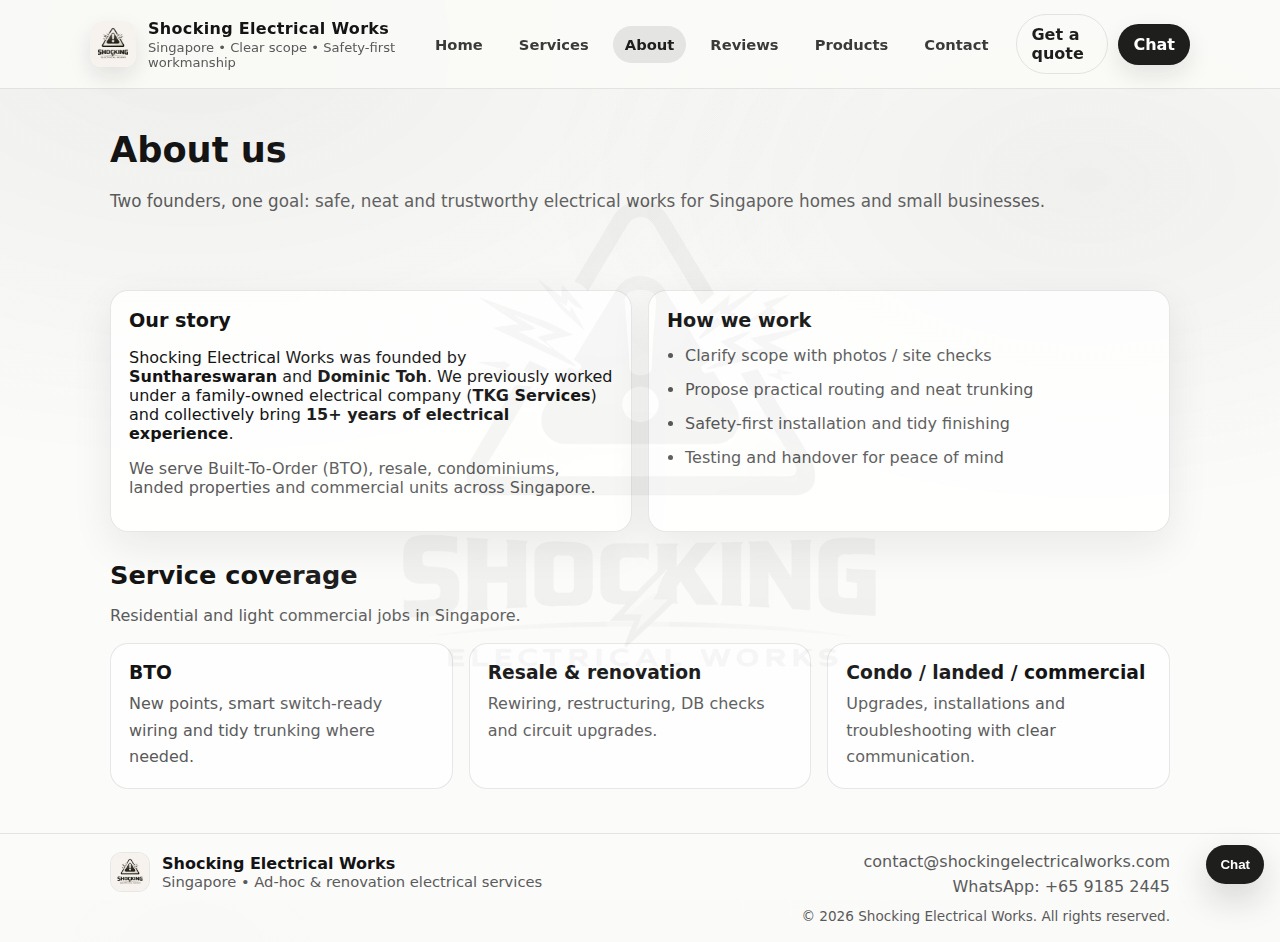
<file: about.html>
<!doctype html>
<html lang="en-SG">
<head>
  <meta charset="utf-8" />
  <meta name="viewport" content="width=device-width, initial-scale=1" />
  <!-- SEO Meta Tags -->
  <title>About | Shocking Electrical Works</title>
  <meta name="description" content="Affordable renovation electrician in Singapore. HDB rewiring, lighting installation, power socket relocation, DB upgrades and smart home wiring for BTO, resale, condos and landed properties.">
  <meta name="keywords" content="renovation electrician Singapore, HDB rewiring Singapore, affordable electrician Singapore, BTO electrician, lighting installation Singapore, DB box upgrade Singapore">
  <meta name="robots" content="index, follow">
  <meta name="geo.region" content="SG">
  <meta name="geo.placename" content="Singapore">
  <link rel="canonical" href="https://shockingelectricalworks.com">

  <!-- Open Graph -->
  <meta property="og:title" content="Shocking Electrical Works | Renovation Electrician Singapore">
  <meta property="og:description" content="Ad-hoc and general electrical services for HDB, condo and landed properties in Singapore.">
  <meta property="og:type" content="website">
  <meta property="og:url" content="https://shockingelectricalworks.com">

  <!-- Google Analytics 4 -->
  <script async src="https://www.googletagmanager.com/gtag/js?id=G-XTN909ESSM"></script>
  <script>
  window.dataLayer = window.dataLayer || [];
  function gtag(){dataLayer.push(arguments);}
  gtag('js', new Date());
  gtag('config', 'G-XTN909ESSM');
  </script>

  <!-- Local Business Schema -->
  <script type="application/ld+json">
  {
    "@context": "https://schema.org",
    "@type": "Electrician",
    "name": "Shocking Electrical Works",
    "url": "https://shockingelectricalworks.com",
    "telephone": "+65 9185 2445",
    "email": "contact@shockingelectricalworks.com",
    "areaServed": "Singapore",
    "serviceType": [
      "Electrical Rewiring",
      "Lighting Installation",
      "Power Socket Installation",
      "Distribution Board Upgrade",
      "Smart Home Wiring",
      "Trunking and Cable Management",
      "Data and Speaker Wiring"
    ]
  }
  </script>

  <link rel="stylesheet" href="styles.css">
  <script defer src="script.js"></script>

</head>
<body>
  <div class="bg-watermark" aria-hidden="true"></div>

  <header class="header">
    <div class="container header__inner">
      <a class="brand" href="index.html" aria-label="Shocking Electrical Works home">
        <img class="brand__logo" src="assets/logo.png" alt="Shocking Electrical Works logo">
        <div class="brand__text">
          <div class="brand__name">Shocking Electrical Works</div>
          <div class="brand__tag">Singapore • Clear scope • Safety-first workmanship</div>
        </div>
      </a>

      <nav class="nav" aria-label="Primary">
          <a class="nav__link" href="index.html">Home</a>
          <a class="nav__link" href="services.html">Services</a>
          <a class="nav__link is-active" href="about.html">About</a>
          <a class="nav__link" href="reviews.html">Reviews</a>
          <a class="nav__link" href="products.html">Products</a>
          <a class="nav__link" href="contact.html">Contact</a>
      </nav>

      <div class="header__cta">
        <a class="btn btn--ghost" href="contact.html#enquiry">Get a quote</a>
        <a class="btn" href="contact.html#chat">Chat</a>
      </div>

      <button class="menuBtn" id="menuBtn" aria-label="Open menu" aria-expanded="false">
        <span></span><span></span><span></span>
      </button>
    </div>

    <div class="mobileNav" id="mobileNav" aria-hidden="true">
      <div class="container mobileNav__inner">
          <a class="nav__link" href="index.html">Home</a>
          <a class="nav__link" href="services.html">Services</a>
          <a class="nav__link is-active" href="about.html">About</a>
          <a class="nav__link" href="reviews.html">Reviews</a>
          <a class="nav__link" href="products.html">Products</a>
          <a class="nav__link" href="contact.html">Contact</a>
        <div class="mobileNav__cta">
          <a class="btn btn--ghost" href="contact.html#enquiry">Get a quote</a>
          <a class="btn" href="contact.html#chat">Chat</a>
        </div>
      </div>
    </div>
  </header>

  <main>
  <section class="pageHead">
    <div class="container">
      <h1>About us</h1>
      <p class="lead">Two founders, one goal: safe, neat and trustworthy electrical works for Singapore homes and small businesses.</p>
    </div>
  </section>

  <section class="section">
    <div class="container">
      <div class="grid grid--2">
        <div class="card">
          <h2 class="card__title">Our story</h2>
          <p>
            Shocking Electrical Works was founded by <strong>Sunthareswaran</strong> and <strong>Dominic Toh</strong>.
            We previously worked under a family-owned electrical company (<strong>TKG Services</strong>) and collectively bring
            <strong>15+ years of electrical experience</strong>.
          </p>
          <p class="muted">
            We serve Built-To-Order (BTO), resale, condominiums, landed properties and commercial units across Singapore.
          </p>
        </div>

        <div class="card">
          <h2 class="card__title">How we work</h2>
          <ul class="checklist">
            <li>Clarify scope with photos / site checks</li>
            <li>Propose practical routing and neat trunking</li>
            <li>Safety-first installation and tidy finishing</li>
            <li>Testing and handover for peace of mind</li>
          </ul>
        </div>
      </div>

      <div class="section__head" style="margin-top: 28px;">
        <h2>Service coverage</h2>
        <p class="muted">Residential and light commercial jobs in Singapore.</p>
      </div>

      <div class="grid grid--3">
        <div class="tile">
          <h3>BTO</h3>
          <p>New points, smart switch-ready wiring and tidy trunking where needed.</p>
        </div>
        <div class="tile">
          <h3>Resale & renovation</h3>
          <p>Rewiring, restructuring, DB checks and circuit upgrades.</p>
        </div>
        <div class="tile">
          <h3>Condo / landed / commercial</h3>
          <p>Upgrades, installations and troubleshooting with clear communication.</p>
        </div>
      </div>
    </div>
  </section>

  </main>

  <footer class="footer">
    <div class="container footer__inner">
      <div class="footer__left">
        <img class="footer__logo" src="assets/logo.png" alt="" aria-hidden="true">
        <div>
          <div class="footer__name">Shocking Electrical Works</div>
          <div class="footer__meta">Singapore • Ad-hoc & renovation electrical services</div>
        </div>
      </div>

      <div class="footer__right">
        <a class="footer__link" href="mailto:contact@shockingelectricalworks.com">contact@shockingelectricalworks.com</a>
        <a class="footer__link" href="https://wa.me/6591852445" target="_blank" rel="noopener">WhatsApp: +65 9185 2445</a>
        <div class="footer__small">© <span id="year"></span> Shocking Electrical Works. All rights reserved.</div>
      </div>
    </div>
  </footer>

  <!-- Floating Chat Widget -->
  <div class="chatWidget" id="chatWidget" aria-label="Chat options">
    <button class="chatWidget__fab" id="chatFab" aria-label="Open chat options" aria-expanded="false">
      Chat
    </button>
    <div class="chatWidget__panel" id="chatPanel" role="dialog" aria-label="Chat panel">
      <div class="chatWidget__header">
        <div>
          <div class="chatWidget__title">Contact us</div>
          <div class="chatWidget__subtitle">We typically reply quickly</div>
        </div>
        <button class="chatWidget__close" id="chatClose" aria-label="Close chat">✕</button>
      </div>
      <div class="chatWidget__body">
        <a class="chatWidget__item" href="mailto:contact@shockingelectricalworks.com?subject=Enquiry%20-%20Shocking%20Electrical%20Works">
          <span class="chatWidget__icon" aria-hidden="true">✉️</span>
          <span>
            <span class="chatWidget__label">Email</span>
            <span class="chatWidget__value">contact@shockingelectricalworks.com</span>
          </span>
        </a>

        <a class="chatWidget__item" href="https://wa.me/6591852445" target="_blank" rel="noopener">
          <span class="chatWidget__icon" aria-hidden="true">💬</span>
          <span>
            <span class="chatWidget__label">WhatsApp</span>
            <span class="chatWidget__value">+65 9185 2445</span>
          </span>
        </a>

        <a class="chatWidget__item" href="contact.html#enquiry">
          <span class="chatWidget__icon" aria-hidden="true">📝</span>
          <span>
            <span class="chatWidget__label">Enquiry form</span>
            <span class="chatWidget__value">Tell us what you need</span>
          </span>
        </a>
      </div>
    </div>
  </div>
</body>
</html>
</file>
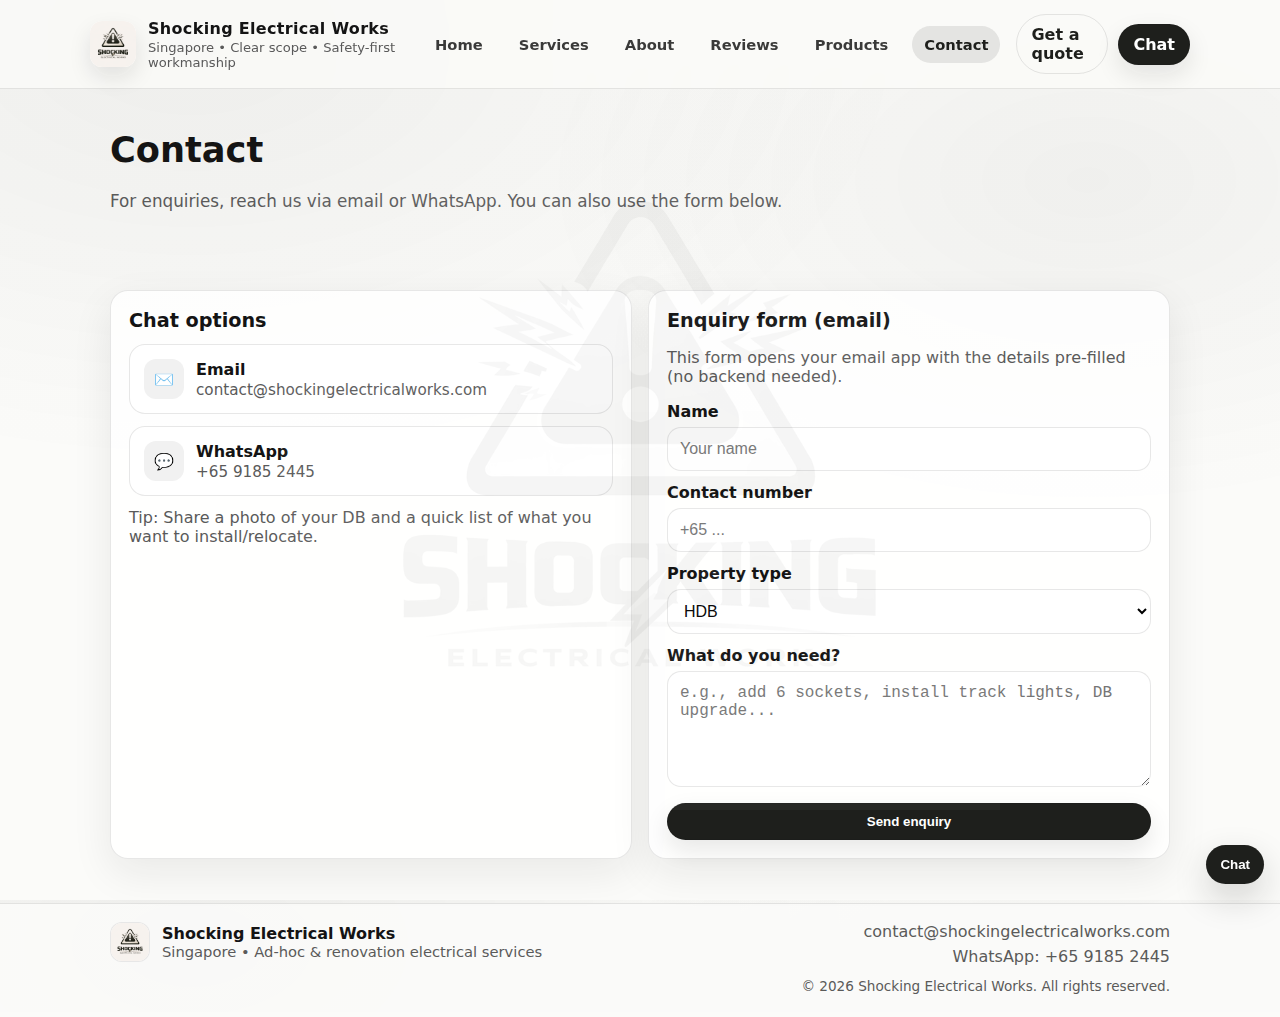
<file: contact.html>
<!doctype html>
<html lang="en-SG">
<head>
  <meta charset="utf-8" />
  <meta name="viewport" content="width=device-width, initial-scale=1" />
  <!-- SEO Meta Tags -->
  <title>Contact | Shocking Electrical Works</title>
  <meta name="description" content="Affordable renovation electrician in Singapore. HDB rewiring, lighting installation, power socket relocation, DB upgrades and smart home wiring for BTO, resale, condos and landed properties.">
  <meta name="keywords" content="renovation electrician Singapore, HDB rewiring Singapore, affordable electrician Singapore, BTO electrician, lighting installation Singapore, DB box upgrade Singapore">
  <meta name="robots" content="index, follow">
  <meta name="geo.region" content="SG">
  <meta name="geo.placename" content="Singapore">
  <link rel="canonical" href="https://shockingelectricalworks.com">

  <!-- Open Graph -->
  <meta property="og:title" content="Shocking Electrical Works | Renovation Electrician Singapore">
  <meta property="og:description" content="Ad-hoc and general electrical services for HDB, condo and landed properties in Singapore.">
  <meta property="og:type" content="website">
  <meta property="og:url" content="https://shockingelectricalworks.com">

  <!-- Google Analytics 4 -->
  <script async src="https://www.googletagmanager.com/gtag/js?id=G-XTN909ESSM"></script>
  <script>
  window.dataLayer = window.dataLayer || [];
  function gtag(){dataLayer.push(arguments);}
  gtag('js', new Date());
  gtag('config', 'G-XTN909ESSM');
  </script>

  <!-- Local Business Schema -->
  <script type="application/ld+json">
  {
    "@context": "https://schema.org",
    "@type": "Electrician",
    "name": "Shocking Electrical Works",
    "url": "https://shockingelectricalworks.com",
    "telephone": "+65 9185 2445",
    "email": "contact@shockingelectricalworks.com",
    "areaServed": "Singapore",
    "serviceType": [
      "Electrical Rewiring",
      "Lighting Installation",
      "Power Socket Installation",
      "Distribution Board Upgrade",
      "Smart Home Wiring",
      "Trunking and Cable Management",
      "Data and Speaker Wiring"
    ]
  }
  </script>

  <link rel="stylesheet" href="styles.css">
  <script defer src="script.js"></script>

</head>
<body>
  <div class="bg-watermark" aria-hidden="true"></div>

  <header class="header">
    <div class="container header__inner">
      <a class="brand" href="index.html" aria-label="Shocking Electrical Works home">
        <img class="brand__logo" src="assets/logo.png" alt="Shocking Electrical Works logo">
        <div class="brand__text">
          <div class="brand__name">Shocking Electrical Works</div>
          <div class="brand__tag">Singapore • Clear scope • Safety-first workmanship</div>
        </div>
      </a>

      <nav class="nav" aria-label="Primary">
          <a class="nav__link" href="index.html">Home</a>
          <a class="nav__link" href="services.html">Services</a>
          <a class="nav__link" href="about.html">About</a>
          <a class="nav__link" href="reviews.html">Reviews</a>
          <a class="nav__link" href="products.html">Products</a>
          <a class="nav__link is-active" href="contact.html">Contact</a>
      </nav>

      <div class="header__cta">
        <a class="btn btn--ghost" href="contact.html#enquiry">Get a quote</a>
        <a class="btn" href="contact.html#chat">Chat</a>
      </div>

      <button class="menuBtn" id="menuBtn" aria-label="Open menu" aria-expanded="false">
        <span></span><span></span><span></span>
      </button>
    </div>

    <div class="mobileNav" id="mobileNav" aria-hidden="true">
      <div class="container mobileNav__inner">
          <a class="nav__link" href="index.html">Home</a>
          <a class="nav__link" href="services.html">Services</a>
          <a class="nav__link" href="about.html">About</a>
          <a class="nav__link" href="reviews.html">Reviews</a>
          <a class="nav__link" href="products.html">Products</a>
          <a class="nav__link is-active" href="contact.html">Contact</a>
        <div class="mobileNav__cta">
          <a class="btn btn--ghost" href="contact.html#enquiry">Get a quote</a>
          <a class="btn" href="contact.html#chat">Chat</a>
        </div>
      </div>
    </div>
  </header>

  <main>
  <section class="pageHead">
    <div class="container">
      <h1>Contact</h1>
      <p class="lead">For enquiries, reach us via email or WhatsApp. You can also use the form below.</p>
    </div>
  </section>

  <section class="section" id="chat">
    <div class="container">
      <div class="grid grid--2">
        <div class="card">
          <h2 class="card__title">Chat options</h2>
          <div class="contactCards">
            <a class="contactCard" href="mailto:contact@shockingelectricalworks.com?subject=Enquiry%20-%20Shocking%20Electrical%20Works">
              <div class="contactCard__icon" aria-hidden="true">✉️</div>
              <div>
                <div class="contactCard__label">Email</div>
                <div class="contactCard__value">contact@shockingelectricalworks.com</div>
              </div>
            </a>

            <a class="contactCard" href="https://wa.me/6591852445" target="_blank" rel="noopener">
              <div class="contactCard__icon" aria-hidden="true">💬</div>
              <div>
                <div class="contactCard__label">WhatsApp</div>
                <div class="contactCard__value">+65 9185 2445</div>
              </div>
            </a>
          </div>
          <p class="muted" style="margin-top: 12px;">Tip: Share a photo of your DB and a quick list of what you want to install/relocate.</p>
        </div>

        <div class="card" id="enquiry">
          <h2 class="card__title">Enquiry form (email)</h2>
          <p class="muted">This form opens your email app with the details pre-filled (no backend needed).</p>

          <form class="form" id="enquiryForm">
            <div class="form__row">
              <label class="label" for="name">Name</label>
              <input class="input" id="name" name="name" placeholder="Your name" required>
            </div>

            <div class="form__row">
              <label class="label" for="phone">Contact number</label>
              <input class="input" id="phone" name="phone" placeholder="+65 ..." required>
            </div>

            <div class="form__row">
              <label class="label" for="property">Property type</label>
              <select class="input" id="property" name="property">
                <option>HDB</option>
                <option>BTO</option>
                <option>Condominium</option>
                <option>Landed</option>
                <option>Commercial</option>
              </select>
            </div>

            <div class="form__row">
              <label class="label" for="message">What do you need?</label>
              <textarea class="input" id="message" name="message" rows="5" placeholder="e.g., add 6 sockets, install track lights, DB upgrade..."></textarea>
            </div>

            <button class="btn" type="submit">Send enquiry</button>
          </form>
        </div>
      </div>
    </div>
  </section>

  </main>

  <footer class="footer">
    <div class="container footer__inner">
      <div class="footer__left">
        <img class="footer__logo" src="assets/logo.png" alt="" aria-hidden="true">
        <div>
          <div class="footer__name">Shocking Electrical Works</div>
          <div class="footer__meta">Singapore • Ad-hoc & renovation electrical services</div>
        </div>
      </div>

      <div class="footer__right">
        <a class="footer__link" href="mailto:contact@shockingelectricalworks.com">contact@shockingelectricalworks.com</a>
        <a class="footer__link" href="https://wa.me/6591852445" target="_blank" rel="noopener">WhatsApp: +65 9185 2445</a>
        <div class="footer__small">© <span id="year"></span> Shocking Electrical Works. All rights reserved.</div>
      </div>
    </div>
  </footer>

  <!-- Floating Chat Widget -->
  <div class="chatWidget" id="chatWidget" aria-label="Chat options">
    <button class="chatWidget__fab" id="chatFab" aria-label="Open chat options" aria-expanded="false">
      Chat
    </button>
    <div class="chatWidget__panel" id="chatPanel" role="dialog" aria-label="Chat panel">
      <div class="chatWidget__header">
        <div>
          <div class="chatWidget__title">Contact us</div>
          <div class="chatWidget__subtitle">We typically reply quickly</div>
        </div>
        <button class="chatWidget__close" id="chatClose" aria-label="Close chat">✕</button>
      </div>
      <div class="chatWidget__body">
        <a class="chatWidget__item" href="mailto:contact@shockingelectricalworks.com?subject=Enquiry%20-%20Shocking%20Electrical%20Works">
          <span class="chatWidget__icon" aria-hidden="true">✉️</span>
          <span>
            <span class="chatWidget__label">Email</span>
            <span class="chatWidget__value">contact@shockingelectricalworks.com</span>
          </span>
        </a>

        <a class="chatWidget__item" href="https://wa.me/6591852445" target="_blank" rel="noopener">
          <span class="chatWidget__icon" aria-hidden="true">💬</span>
          <span>
            <span class="chatWidget__label">WhatsApp</span>
            <span class="chatWidget__value">+65 9185 2445</span>
          </span>
        </a>

        <a class="chatWidget__item" href="contact.html#enquiry">
          <span class="chatWidget__icon" aria-hidden="true">📝</span>
          <span>
            <span class="chatWidget__label">Enquiry form</span>
            <span class="chatWidget__value">Tell us what you need</span>
          </span>
        </a>
      </div>
    </div>
  </div>
</body>
</html>
</file>
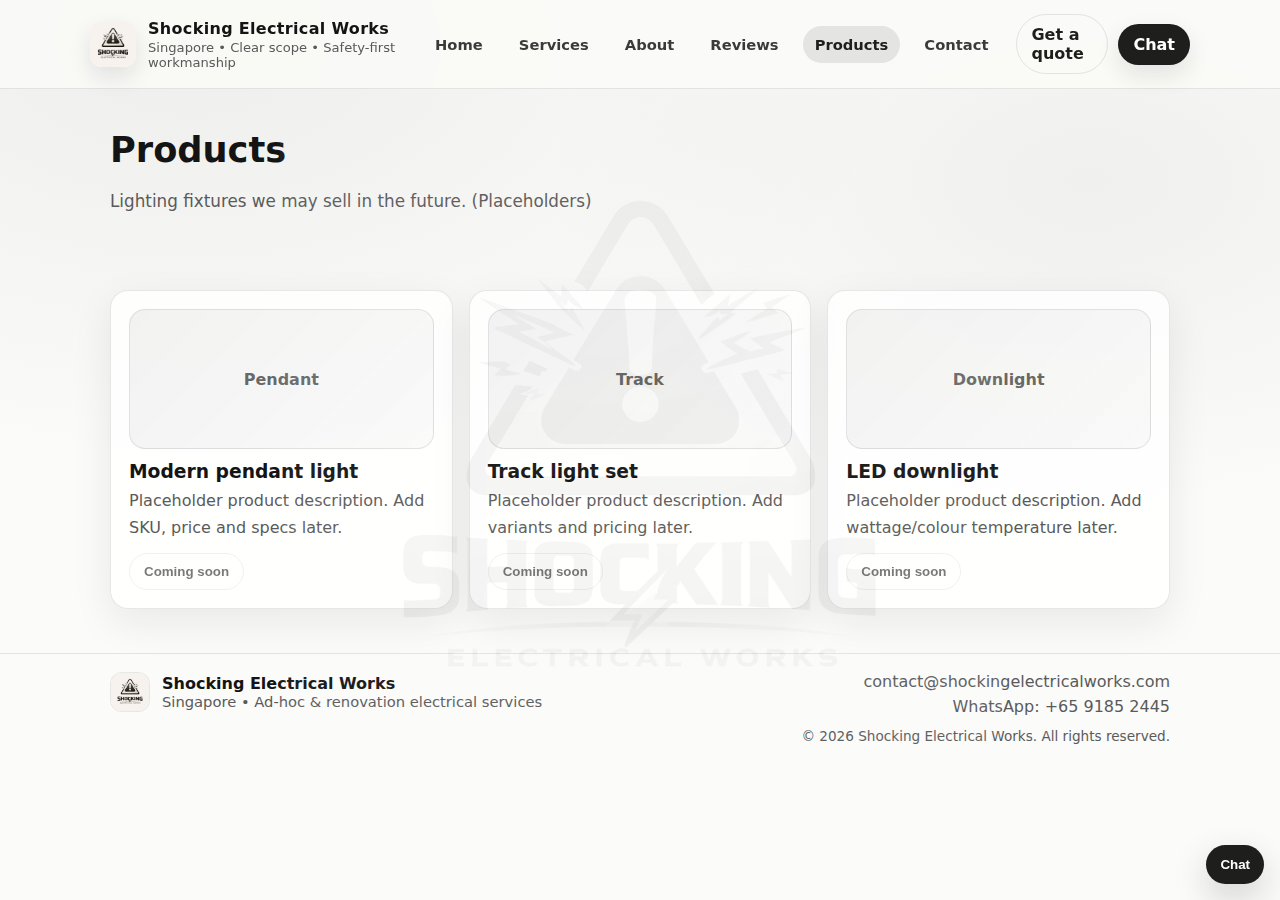
<file: products.html>
<!doctype html>
<html lang="en-SG">
<head>
  <meta charset="utf-8" />
  <meta name="viewport" content="width=device-width, initial-scale=1" />
  <!-- SEO Meta Tags -->
  <title>Products | Shocking Electrical Works</title>
  <meta name="description" content="Affordable renovation electrician in Singapore. HDB rewiring, lighting installation, power socket relocation, DB upgrades and smart home wiring for BTO, resale, condos and landed properties.">
  <meta name="keywords" content="renovation electrician Singapore, HDB rewiring Singapore, affordable electrician Singapore, BTO electrician, lighting installation Singapore, DB box upgrade Singapore">
  <meta name="robots" content="index, follow">
  <meta name="geo.region" content="SG">
  <meta name="geo.placename" content="Singapore">
  <link rel="canonical" href="https://shockingelectricalworks.com">

  <!-- Open Graph -->
  <meta property="og:title" content="Shocking Electrical Works | Renovation Electrician Singapore">
  <meta property="og:description" content="Ad-hoc and general electrical services for HDB, condo and landed properties in Singapore.">
  <meta property="og:type" content="website">
  <meta property="og:url" content="https://shockingelectricalworks.com">

  <!-- Google Analytics 4 -->
  <script async src="https://www.googletagmanager.com/gtag/js?id=G-XTN909ESSM"></script>
  <script>
  window.dataLayer = window.dataLayer || [];
  function gtag(){dataLayer.push(arguments);}
  gtag('js', new Date());
  gtag('config', 'G-XTN909ESSM');
  </script>

  <!-- Local Business Schema -->
  <script type="application/ld+json">
  {
    "@context": "https://schema.org",
    "@type": "Electrician",
    "name": "Shocking Electrical Works",
    "url": "https://shockingelectricalworks.com",
    "telephone": "+65 9185 2445",
    "email": "contact@shockingelectricalworks.com",
    "areaServed": "Singapore",
    "serviceType": [
      "Electrical Rewiring",
      "Lighting Installation",
      "Power Socket Installation",
      "Distribution Board Upgrade",
      "Smart Home Wiring",
      "Trunking and Cable Management",
      "Data and Speaker Wiring"
    ]
  }
  </script>

  <link rel="stylesheet" href="styles.css">
  <script defer src="script.js"></script>

</head>
<body>
  <div class="bg-watermark" aria-hidden="true"></div>

  <header class="header">
    <div class="container header__inner">
      <a class="brand" href="index.html" aria-label="Shocking Electrical Works home">
        <img class="brand__logo" src="assets/logo.png" alt="Shocking Electrical Works logo">
        <div class="brand__text">
          <div class="brand__name">Shocking Electrical Works</div>
          <div class="brand__tag">Singapore • Clear scope • Safety-first workmanship</div>
        </div>
      </a>

      <nav class="nav" aria-label="Primary">
          <a class="nav__link" href="index.html">Home</a>
          <a class="nav__link" href="services.html">Services</a>
          <a class="nav__link" href="about.html">About</a>
          <a class="nav__link" href="reviews.html">Reviews</a>
          <a class="nav__link is-active" href="products.html">Products</a>
          <a class="nav__link" href="contact.html">Contact</a>
      </nav>

      <div class="header__cta">
        <a class="btn btn--ghost" href="contact.html#enquiry">Get a quote</a>
        <a class="btn" href="contact.html#chat">Chat</a>
      </div>

      <button class="menuBtn" id="menuBtn" aria-label="Open menu" aria-expanded="false">
        <span></span><span></span><span></span>
      </button>
    </div>

    <div class="mobileNav" id="mobileNav" aria-hidden="true">
      <div class="container mobileNav__inner">
          <a class="nav__link" href="index.html">Home</a>
          <a class="nav__link" href="services.html">Services</a>
          <a class="nav__link" href="about.html">About</a>
          <a class="nav__link" href="reviews.html">Reviews</a>
          <a class="nav__link is-active" href="products.html">Products</a>
          <a class="nav__link" href="contact.html">Contact</a>
        <div class="mobileNav__cta">
          <a class="btn btn--ghost" href="contact.html#enquiry">Get a quote</a>
          <a class="btn" href="contact.html#chat">Chat</a>
        </div>
      </div>
    </div>
  </header>

  <main>
  <section class="pageHead">
    <div class="container">
      <h1>Products</h1>
      <p class="lead">Lighting fixtures we may sell in the future. (Placeholders)</p>
    </div>
  </section>

  <section class="section">
    <div class="container">
      <div class="grid grid--3">
        <div class="product">
          <div class="product__img" aria-hidden="true">Pendant</div>
          <h3>Modern pendant light</h3>
          <p class="muted">Placeholder product description. Add SKU, price and specs later.</p>
          <button class="btn btn--ghost" type="button" disabled>Coming soon</button>
        </div>
        <div class="product">
          <div class="product__img" aria-hidden="true">Track</div>
          <h3>Track light set</h3>
          <p class="muted">Placeholder product description. Add variants and pricing later.</p>
          <button class="btn btn--ghost" type="button" disabled>Coming soon</button>
        </div>
        <div class="product">
          <div class="product__img" aria-hidden="true">Downlight</div>
          <h3>LED downlight</h3>
          <p class="muted">Placeholder product description. Add wattage/colour temperature later.</p>
          <button class="btn btn--ghost" type="button" disabled>Coming soon</button>
        </div>
      </div>
    </div>
  </section>

  </main>

  <footer class="footer">
    <div class="container footer__inner">
      <div class="footer__left">
        <img class="footer__logo" src="assets/logo.png" alt="" aria-hidden="true">
        <div>
          <div class="footer__name">Shocking Electrical Works</div>
          <div class="footer__meta">Singapore • Ad-hoc & renovation electrical services</div>
        </div>
      </div>

      <div class="footer__right">
        <a class="footer__link" href="mailto:contact@shockingelectricalworks.com">contact@shockingelectricalworks.com</a>
        <a class="footer__link" href="https://wa.me/6591852445" target="_blank" rel="noopener">WhatsApp: +65 9185 2445</a>
        <div class="footer__small">© <span id="year"></span> Shocking Electrical Works. All rights reserved.</div>
      </div>
    </div>
  </footer>

  <!-- Floating Chat Widget -->
  <div class="chatWidget" id="chatWidget" aria-label="Chat options">
    <button class="chatWidget__fab" id="chatFab" aria-label="Open chat options" aria-expanded="false">
      Chat
    </button>
    <div class="chatWidget__panel" id="chatPanel" role="dialog" aria-label="Chat panel">
      <div class="chatWidget__header">
        <div>
          <div class="chatWidget__title">Contact us</div>
          <div class="chatWidget__subtitle">We typically reply quickly</div>
        </div>
        <button class="chatWidget__close" id="chatClose" aria-label="Close chat">✕</button>
      </div>
      <div class="chatWidget__body">
        <a class="chatWidget__item" href="mailto:contact@shockingelectricalworks.com?subject=Enquiry%20-%20Shocking%20Electrical%20Works">
          <span class="chatWidget__icon" aria-hidden="true">✉️</span>
          <span>
            <span class="chatWidget__label">Email</span>
            <span class="chatWidget__value">contact@shockingelectricalworks.com</span>
          </span>
        </a>

        <a class="chatWidget__item" href="https://wa.me/6591852445" target="_blank" rel="noopener">
          <span class="chatWidget__icon" aria-hidden="true">💬</span>
          <span>
            <span class="chatWidget__label">WhatsApp</span>
            <span class="chatWidget__value">+65 9185 2445</span>
          </span>
        </a>

        <a class="chatWidget__item" href="contact.html#enquiry">
          <span class="chatWidget__icon" aria-hidden="true">📝</span>
          <span>
            <span class="chatWidget__label">Enquiry form</span>
            <span class="chatWidget__value">Tell us what you need</span>
          </span>
        </a>
      </div>
    </div>
  </div>
</body>
</html>
</file>
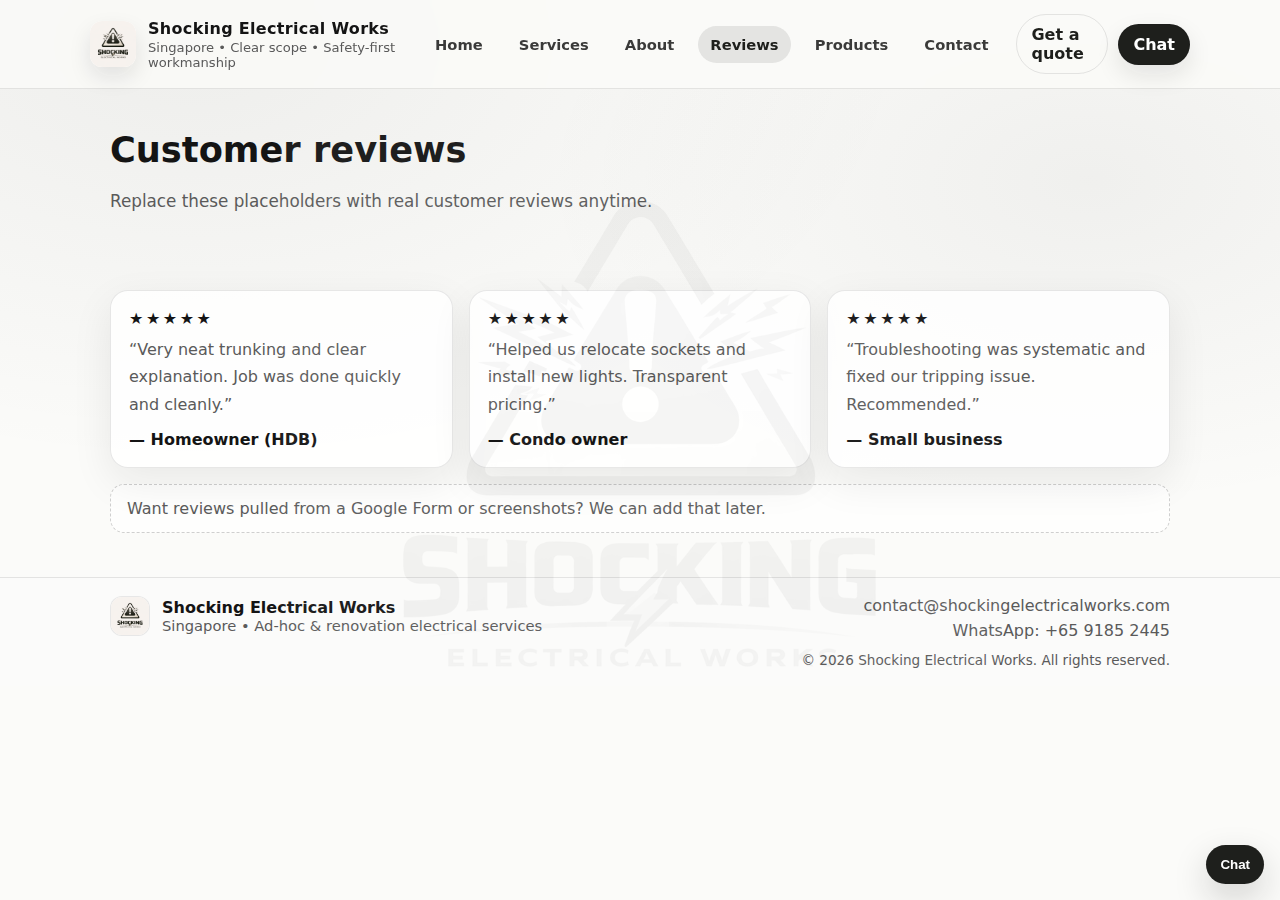
<file: reviews.html>
<!doctype html>
<html lang="en-SG">
<head>
  <meta charset="utf-8" />
  <meta name="viewport" content="width=device-width, initial-scale=1" />
  <!-- SEO Meta Tags -->
  <title>Reviews | Shocking Electrical Works</title>
  <meta name="description" content="Affordable renovation electrician in Singapore. HDB rewiring, lighting installation, power socket relocation, DB upgrades and smart home wiring for BTO, resale, condos and landed properties.">
  <meta name="keywords" content="renovation electrician Singapore, HDB rewiring Singapore, affordable electrician Singapore, BTO electrician, lighting installation Singapore, DB box upgrade Singapore">
  <meta name="robots" content="index, follow">
  <meta name="geo.region" content="SG">
  <meta name="geo.placename" content="Singapore">
  <link rel="canonical" href="https://shockingelectricalworks.com">

  <!-- Open Graph -->
  <meta property="og:title" content="Shocking Electrical Works | Renovation Electrician Singapore">
  <meta property="og:description" content="Ad-hoc and general electrical services for HDB, condo and landed properties in Singapore.">
  <meta property="og:type" content="website">
  <meta property="og:url" content="https://shockingelectricalworks.com">

  <!-- Google Analytics 4 -->
  <script async src="https://www.googletagmanager.com/gtag/js?id=G-XTN909ESSM"></script>
  <script>
  window.dataLayer = window.dataLayer || [];
  function gtag(){dataLayer.push(arguments);}
  gtag('js', new Date());
  gtag('config', 'G-XTN909ESSM');
  </script>

  <!-- Local Business Schema -->
  <script type="application/ld+json">
  {
    "@context": "https://schema.org",
    "@type": "Electrician",
    "name": "Shocking Electrical Works",
    "url": "https://shockingelectricalworks.com",
    "telephone": "+65 9185 2445",
    "email": "contact@shockingelectricalworks.com",
    "areaServed": "Singapore",
    "serviceType": [
      "Electrical Rewiring",
      "Lighting Installation",
      "Power Socket Installation",
      "Distribution Board Upgrade",
      "Smart Home Wiring",
      "Trunking and Cable Management",
      "Data and Speaker Wiring"
    ]
  }
  </script>

  <link rel="stylesheet" href="styles.css">
  <script defer src="script.js"></script>

</head>
<body>
  <div class="bg-watermark" aria-hidden="true"></div>

  <header class="header">
    <div class="container header__inner">
      <a class="brand" href="index.html" aria-label="Shocking Electrical Works home">
        <img class="brand__logo" src="assets/logo.png" alt="Shocking Electrical Works logo">
        <div class="brand__text">
          <div class="brand__name">Shocking Electrical Works</div>
          <div class="brand__tag">Singapore • Clear scope • Safety-first workmanship</div>
        </div>
      </a>

      <nav class="nav" aria-label="Primary">
          <a class="nav__link" href="index.html">Home</a>
          <a class="nav__link" href="services.html">Services</a>
          <a class="nav__link" href="about.html">About</a>
          <a class="nav__link is-active" href="reviews.html">Reviews</a>
          <a class="nav__link" href="products.html">Products</a>
          <a class="nav__link" href="contact.html">Contact</a>
      </nav>

      <div class="header__cta">
        <a class="btn btn--ghost" href="contact.html#enquiry">Get a quote</a>
        <a class="btn" href="contact.html#chat">Chat</a>
      </div>

      <button class="menuBtn" id="menuBtn" aria-label="Open menu" aria-expanded="false">
        <span></span><span></span><span></span>
      </button>
    </div>

    <div class="mobileNav" id="mobileNav" aria-hidden="true">
      <div class="container mobileNav__inner">
          <a class="nav__link" href="index.html">Home</a>
          <a class="nav__link" href="services.html">Services</a>
          <a class="nav__link" href="about.html">About</a>
          <a class="nav__link is-active" href="reviews.html">Reviews</a>
          <a class="nav__link" href="products.html">Products</a>
          <a class="nav__link" href="contact.html">Contact</a>
        <div class="mobileNav__cta">
          <a class="btn btn--ghost" href="contact.html#enquiry">Get a quote</a>
          <a class="btn" href="contact.html#chat">Chat</a>
        </div>
      </div>
    </div>
  </header>

  <main>
  <section class="pageHead">
    <div class="container">
      <h1>Customer reviews</h1>
      <p class="lead">Replace these placeholders with real customer reviews anytime.</p>
    </div>
  </section>

  <section class="section">
    <div class="container">
      <div class="grid grid--3">
        <div class="review">
          <div class="review__stars" aria-label="5 stars">★★★★★</div>
          <p class="review__text">“Very neat trunking and clear explanation. Job was done quickly and cleanly.”</p>
          <div class="review__meta">— Homeowner (HDB)</div>
        </div>
        <div class="review">
          <div class="review__stars" aria-label="5 stars">★★★★★</div>
          <p class="review__text">“Helped us relocate sockets and install new lights. Transparent pricing.”</p>
          <div class="review__meta">— Condo owner</div>
        </div>
        <div class="review">
          <div class="review__stars" aria-label="5 stars">★★★★★</div>
          <p class="review__text">“Troubleshooting was systematic and fixed our tripping issue. Recommended.”</p>
          <div class="review__meta">— Small business</div>
        </div>
      </div>

      <div class="note">
        Want reviews pulled from a Google Form or screenshots? We can add that later.
      </div>
    </div>
  </section>

  </main>

  <footer class="footer">
    <div class="container footer__inner">
      <div class="footer__left">
        <img class="footer__logo" src="assets/logo.png" alt="" aria-hidden="true">
        <div>
          <div class="footer__name">Shocking Electrical Works</div>
          <div class="footer__meta">Singapore • Ad-hoc & renovation electrical services</div>
        </div>
      </div>

      <div class="footer__right">
        <a class="footer__link" href="mailto:contact@shockingelectricalworks.com">contact@shockingelectricalworks.com</a>
        <a class="footer__link" href="https://wa.me/6591852445" target="_blank" rel="noopener">WhatsApp: +65 9185 2445</a>
        <div class="footer__small">© <span id="year"></span> Shocking Electrical Works. All rights reserved.</div>
      </div>
    </div>
  </footer>

  <!-- Floating Chat Widget -->
  <div class="chatWidget" id="chatWidget" aria-label="Chat options">
    <button class="chatWidget__fab" id="chatFab" aria-label="Open chat options" aria-expanded="false">
      Chat
    </button>
    <div class="chatWidget__panel" id="chatPanel" role="dialog" aria-label="Chat panel">
      <div class="chatWidget__header">
        <div>
          <div class="chatWidget__title">Contact us</div>
          <div class="chatWidget__subtitle">We typically reply quickly</div>
        </div>
        <button class="chatWidget__close" id="chatClose" aria-label="Close chat">✕</button>
      </div>
      <div class="chatWidget__body">
        <a class="chatWidget__item" href="mailto:contact@shockingelectricalworks.com?subject=Enquiry%20-%20Shocking%20Electrical%20Works">
          <span class="chatWidget__icon" aria-hidden="true">✉️</span>
          <span>
            <span class="chatWidget__label">Email</span>
            <span class="chatWidget__value">contact@shockingelectricalworks.com</span>
          </span>
        </a>

        <a class="chatWidget__item" href="https://wa.me/6591852445" target="_blank" rel="noopener">
          <span class="chatWidget__icon" aria-hidden="true">💬</span>
          <span>
            <span class="chatWidget__label">WhatsApp</span>
            <span class="chatWidget__value">+65 9185 2445</span>
          </span>
        </a>

        <a class="chatWidget__item" href="contact.html#enquiry">
          <span class="chatWidget__icon" aria-hidden="true">📝</span>
          <span>
            <span class="chatWidget__label">Enquiry form</span>
            <span class="chatWidget__value">Tell us what you need</span>
          </span>
        </a>
      </div>
    </div>
  </div>
</body>
</html>
</file>
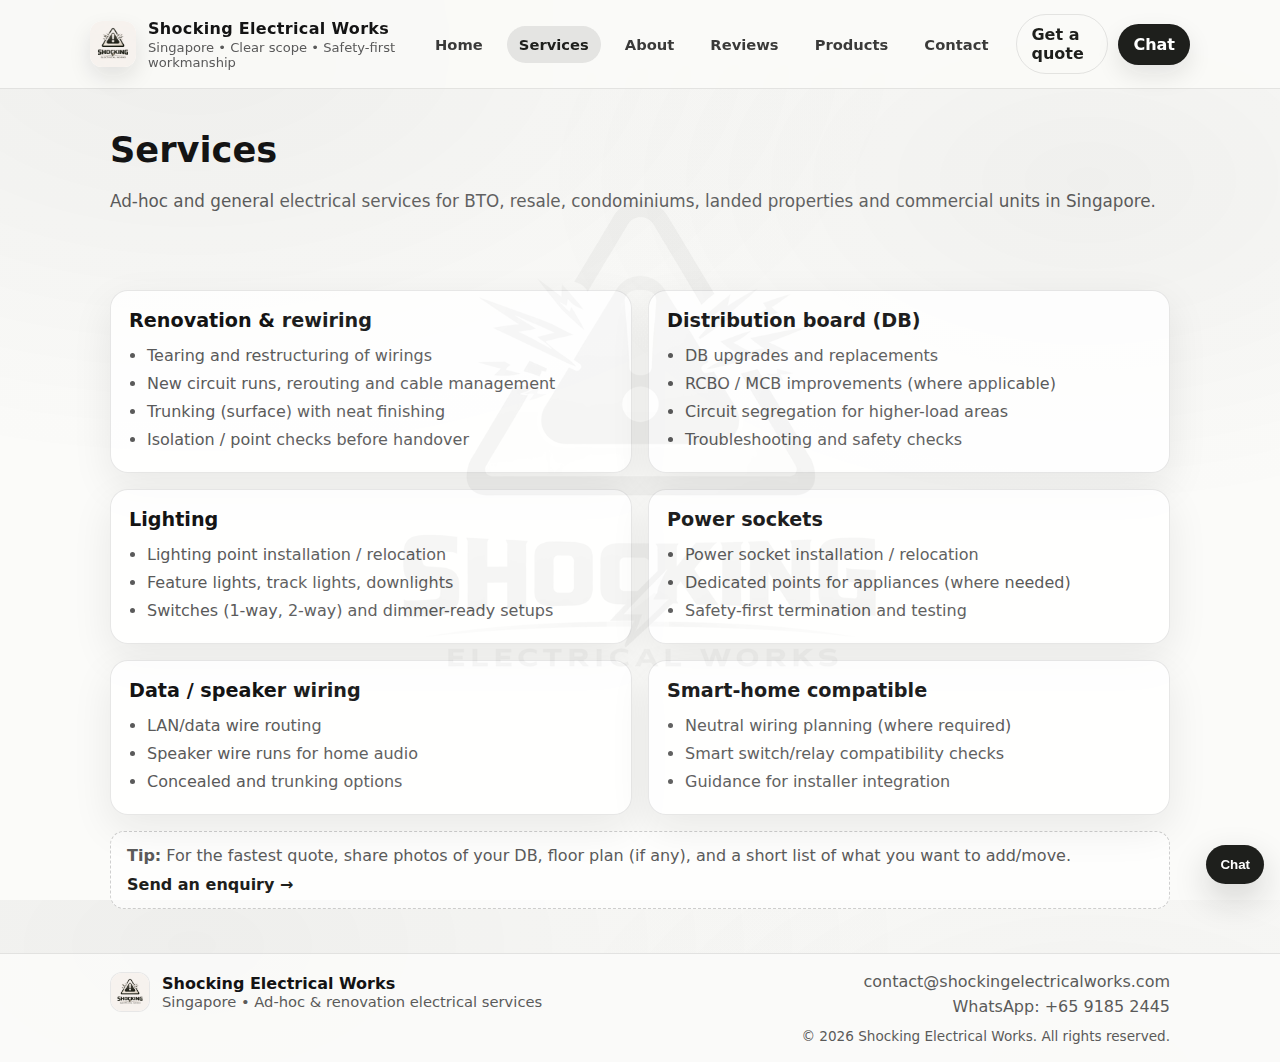
<file: services.html>
<!doctype html>
<html lang="en-SG">
<head>
  <meta charset="utf-8" />
  <meta name="viewport" content="width=device-width, initial-scale=1" />
  <!-- SEO Meta Tags -->
  <title>Services | Shocking Electrical Works</title>
  <meta name="description" content="Affordable renovation electrician in Singapore. HDB rewiring, lighting installation, power socket relocation, DB upgrades and smart home wiring for BTO, resale, condos and landed properties.">
  <meta name="keywords" content="renovation electrician Singapore, HDB rewiring Singapore, affordable electrician Singapore, BTO electrician, lighting installation Singapore, DB box upgrade Singapore">
  <meta name="robots" content="index, follow">
  <meta name="geo.region" content="SG">
  <meta name="geo.placename" content="Singapore">
  <link rel="canonical" href="https://shockingelectricalworks.com">

  <!-- Open Graph -->
  <meta property="og:title" content="Shocking Electrical Works | Renovation Electrician Singapore">
  <meta property="og:description" content="Ad-hoc and general electrical services for HDB, condo and landed properties in Singapore.">
  <meta property="og:type" content="website">
  <meta property="og:url" content="https://shockingelectricalworks.com">

  <!-- Google Analytics 4 -->
  <script async src="https://www.googletagmanager.com/gtag/js?id=G-XTN909ESSM"></script>
  <script>
  window.dataLayer = window.dataLayer || [];
  function gtag(){dataLayer.push(arguments);}
  gtag('js', new Date());
  gtag('config', 'G-XTN909ESSM');
  </script>

  <!-- Local Business Schema -->
  <script type="application/ld+json">
  {
    "@context": "https://schema.org",
    "@type": "Electrician",
    "name": "Shocking Electrical Works",
    "url": "https://shockingelectricalworks.com",
    "telephone": "+65 9185 2445",
    "email": "contact@shockingelectricalworks.com",
    "areaServed": "Singapore",
    "serviceType": [
      "Electrical Rewiring",
      "Lighting Installation",
      "Power Socket Installation",
      "Distribution Board Upgrade",
      "Smart Home Wiring",
      "Trunking and Cable Management",
      "Data and Speaker Wiring"
    ]
  }
  </script>

  <link rel="stylesheet" href="styles.css">
  <script defer src="script.js"></script>

</head>
<body>
  <div class="bg-watermark" aria-hidden="true"></div>

  <header class="header">
    <div class="container header__inner">
      <a class="brand" href="index.html" aria-label="Shocking Electrical Works home">
        <img class="brand__logo" src="assets/logo.png" alt="Shocking Electrical Works logo">
        <div class="brand__text">
          <div class="brand__name">Shocking Electrical Works</div>
          <div class="brand__tag">Singapore • Clear scope • Safety-first workmanship</div>
        </div>
      </a>

      <nav class="nav" aria-label="Primary">
          <a class="nav__link" href="index.html">Home</a>
          <a class="nav__link is-active" href="services.html">Services</a>
          <a class="nav__link" href="about.html">About</a>
          <a class="nav__link" href="reviews.html">Reviews</a>
          <a class="nav__link" href="products.html">Products</a>
          <a class="nav__link" href="contact.html">Contact</a>
      </nav>

      <div class="header__cta">
        <a class="btn btn--ghost" href="contact.html#enquiry">Get a quote</a>
        <a class="btn" href="contact.html#chat">Chat</a>
      </div>

      <button class="menuBtn" id="menuBtn" aria-label="Open menu" aria-expanded="false">
        <span></span><span></span><span></span>
      </button>
    </div>

    <div class="mobileNav" id="mobileNav" aria-hidden="true">
      <div class="container mobileNav__inner">
          <a class="nav__link" href="index.html">Home</a>
          <a class="nav__link is-active" href="services.html">Services</a>
          <a class="nav__link" href="about.html">About</a>
          <a class="nav__link" href="reviews.html">Reviews</a>
          <a class="nav__link" href="products.html">Products</a>
          <a class="nav__link" href="contact.html">Contact</a>
        <div class="mobileNav__cta">
          <a class="btn btn--ghost" href="contact.html#enquiry">Get a quote</a>
          <a class="btn" href="contact.html#chat">Chat</a>
        </div>
      </div>
    </div>
  </header>

  <main>
  <section class="pageHead">
    <div class="container">
      <h1>Services</h1>
      <p class="lead">Ad-hoc and general electrical services for BTO, resale, condominiums, landed properties and commercial units in Singapore.</p>
    </div>
  </section>

  <section class="section">
    <div class="container">
      <div class="grid grid--2">
        <div class="card">
          <h2 class="card__title">Renovation & rewiring</h2>
          <ul class="bullets">
            <li>Tearing and restructuring of wirings</li>
            <li>New circuit runs, rerouting and cable management</li>
            <li>Trunking (surface) with neat finishing</li>
            <li>Isolation / point checks before handover</li>
          </ul>
        </div>

        <div class="card">
          <h2 class="card__title">Distribution board (DB)</h2>
          <ul class="bullets">
            <li>DB upgrades and replacements</li>
            <li>RCBO / MCB improvements (where applicable)</li>
            <li>Circuit segregation for higher-load areas</li>
            <li>Troubleshooting and safety checks</li>
          </ul>
        </div>

        <div class="card">
          <h2 class="card__title">Lighting</h2>
          <ul class="bullets">
            <li>Lighting point installation / relocation</li>
            <li>Feature lights, track lights, downlights</li>
            <li>Switches (1-way, 2-way) and dimmer-ready setups</li>
          </ul>
        </div>

        <div class="card">
          <h2 class="card__title">Power sockets</h2>
          <ul class="bullets">
            <li>Power socket installation / relocation</li>
            <li>Dedicated points for appliances (where needed)</li>
            <li>Safety-first termination and testing</li>
          </ul>
        </div>

        <div class="card">
          <h2 class="card__title">Data / speaker wiring</h2>
          <ul class="bullets">
            <li>LAN/data wire routing</li>
            <li>Speaker wire runs for home audio</li>
            <li>Concealed and trunking options</li>
          </ul>
        </div>

        <div class="card">
          <h2 class="card__title">Smart-home compatible</h2>
          <ul class="bullets">
            <li>Neutral wiring planning (where required)</li>
            <li>Smart switch/relay compatibility checks</li>
            <li>Guidance for installer integration</li>
          </ul>
        </div>
      </div>

      <div class="note">
        <strong>Tip:</strong> For the fastest quote, share photos of your DB, floor plan (if any), and a short list of what you want to add/move.
        <a class="link" href="contact.html#enquiry">Send an enquiry →</a>
      </div>
    </div>
  </section>

  </main>

  <footer class="footer">
    <div class="container footer__inner">
      <div class="footer__left">
        <img class="footer__logo" src="assets/logo.png" alt="" aria-hidden="true">
        <div>
          <div class="footer__name">Shocking Electrical Works</div>
          <div class="footer__meta">Singapore • Ad-hoc & renovation electrical services</div>
        </div>
      </div>

      <div class="footer__right">
        <a class="footer__link" href="mailto:contact@shockingelectricalworks.com">contact@shockingelectricalworks.com</a>
        <a class="footer__link" href="https://wa.me/6591852445" target="_blank" rel="noopener">WhatsApp: +65 9185 2445</a>
        <div class="footer__small">© <span id="year"></span> Shocking Electrical Works. All rights reserved.</div>
      </div>
    </div>
  </footer>

  <!-- Floating Chat Widget -->
  <div class="chatWidget" id="chatWidget" aria-label="Chat options">
    <button class="chatWidget__fab" id="chatFab" aria-label="Open chat options" aria-expanded="false">
      Chat
    </button>
    <div class="chatWidget__panel" id="chatPanel" role="dialog" aria-label="Chat panel">
      <div class="chatWidget__header">
        <div>
          <div class="chatWidget__title">Contact us</div>
          <div class="chatWidget__subtitle">We typically reply quickly</div>
        </div>
        <button class="chatWidget__close" id="chatClose" aria-label="Close chat">✕</button>
      </div>
      <div class="chatWidget__body">
        <a class="chatWidget__item" href="mailto:contact@shockingelectricalworks.com?subject=Enquiry%20-%20Shocking%20Electrical%20Works">
          <span class="chatWidget__icon" aria-hidden="true">✉️</span>
          <span>
            <span class="chatWidget__label">Email</span>
            <span class="chatWidget__value">contact@shockingelectricalworks.com</span>
          </span>
        </a>

        <a class="chatWidget__item" href="https://wa.me/6591852445" target="_blank" rel="noopener">
          <span class="chatWidget__icon" aria-hidden="true">💬</span>
          <span>
            <span class="chatWidget__label">WhatsApp</span>
            <span class="chatWidget__value">+65 9185 2445</span>
          </span>
        </a>

        <a class="chatWidget__item" href="contact.html#enquiry">
          <span class="chatWidget__icon" aria-hidden="true">📝</span>
          <span>
            <span class="chatWidget__label">Enquiry form</span>
            <span class="chatWidget__value">Tell us what you need</span>
          </span>
        </a>
      </div>
    </div>
  </div>
</body>
</html>
</file>
<file: styles.css>
:root{
  --bg: #fbfbf9;
  --surface: #ffffff;
  --text: #141414;
  --muted: #5a5a5a;
  --border: rgba(20,20,20,.10);
  --shadow: 0 14px 40px rgba(20,20,20,.08);
  --radius: 18px;
  --accent: #1e1f1c;
  --accentSoft: rgba(30,31,28,.10);
}

*{box-sizing:border-box}
html,body{height:100%}
body{
  margin:0;
  font-family: ui-sans-serif, system-ui, -apple-system, Segoe UI, Roboto, Arial, "Noto Sans", "Helvetica Neue", sans-serif;
  color:var(--text);
  background: radial-gradient(1200px 700px at 15% 5%, rgba(30,31,28,.06), transparent 60%),
              radial-gradient(1000px 600px at 85% 20%, rgba(30,31,28,.05), transparent 55%),
              var(--bg);
}

a{color:inherit}
.container{max-width:1100px;margin:0 auto;padding:0 20px}
.muted{color:var(--muted)}
.lead{font-size:1.05rem;line-height:1.7;color:var(--muted)}
.kicker{letter-spacing:.12em;text-transform:uppercase;font-size:.78rem;color:var(--muted);margin:0 0 10px}

.bg-watermark{
  position:fixed; inset:0;
  background-image: url("assets/logo.png");
  background-repeat:no-repeat;
  background-position:center;
  background-size: min(720px, 70vw);
  opacity:.045;
  pointer-events:none;
  filter: grayscale(100%);
}

.header{
  position:sticky; top:0; z-index:50;
  backdrop-filter: blur(10px);
  background: rgba(251,251,249,.78);
  border-bottom: 1px solid var(--border);
}
.header__inner{
  display:flex; align-items:center; justify-content:space-between;
  gap:16px;
  padding:14px 0;
}
.brand{
  display:flex; align-items:center; gap:12px;
  text-decoration:none;
}
.brand__logo{width:46px;height:46px;border-radius:12px;object-fit:contain;box-shadow:0 10px 22px rgba(20,20,20,.10);background:#fff}
.brand__name{font-weight:750;letter-spacing:.02em}
.brand__tag{font-size:.82rem;color:var(--muted);margin-top:2px}

.nav{display:flex; gap:12px; align-items:center}
.nav__link{
  text-decoration:none;
  padding:10px 12px;
  border-radius: 999px;
  font-weight:600;
  font-size:.92rem;
  color: rgba(20,20,20,.84);
}
.nav__link:hover{background: rgba(20,20,20,.06)}
.nav__link.is-active{background: var(--accentSoft); color: var(--accent)}

.header__cta{display:flex; gap:10px; align-items:center}
.btn{
  appearance:none;
  border:1px solid var(--border);
  background: var(--accent);
  color: #fff;
  border-radius:999px;
  padding:10px 14px;
  font-weight:700;
  text-decoration:none;
  display:inline-flex;
  align-items:center;
  justify-content:center;
  gap:8px;
  box-shadow: 0 10px 25px rgba(20,20,20,.10);
}
.btn:hover{transform: translateY(-1px)}
.btn--ghost{
  background: transparent;
  color: var(--accent);
  box-shadow:none;
}
.btn--ghost:hover{background: rgba(20,20,20,.06)}
.btn:disabled{opacity:.6; cursor:not-allowed; transform:none}

.menuBtn{
  display:none;
  width:44px; height:44px;
  border-radius:12px;
  border:1px solid var(--border);
  background: rgba(255,255,255,.65);
  cursor:pointer;
}
.menuBtn span{display:block;height:2px;background:rgba(20,20,20,.78);margin:7px 9px;border-radius:2px}

.mobileNav{
  display:none;
  border-top:1px solid var(--border);
  background: rgba(251,251,249,.92);
}
.mobileNav__inner{padding:12px 0; display:flex; flex-direction:column; gap:8px}
.mobileNav__cta{display:flex; gap:10px; padding-top:8px}

.hero{padding:56px 0 22px}
.hero__inner{display:grid; grid-template-columns: 1.25fr .95fr; gap:24px; align-items:stretch}
.hero__content h1{font-size: clamp(2rem, 3.4vw, 3.1rem); line-height:1.08; margin: 0 0 12px}
.hero__cta{display:flex; gap:12px; margin:18px 0 16px}
.badges{display:flex; gap:10px; flex-wrap:wrap}
.badge{padding:10px 12px;border-radius:999px;border:1px solid var(--border);background:rgba(255,255,255,.7);color:var(--muted);font-weight:650;font-size:.9rem}

.section{padding:44px 0}
.section__head{margin-bottom:18px}
.section__head h2{margin:0 0 6px;font-size:1.6rem}
.section__cta{display:flex; gap:12px; margin-top:18px}

.card{
  background: rgba(255,255,255,.82);
  border: 1px solid var(--border);
  border-radius: var(--radius);
  padding: 18px;
  box-shadow: var(--shadow);
}
.card__title{margin:0 0 10px; font-size:1.2rem}

.grid{display:grid; gap:16px}
.grid--2{grid-template-columns: repeat(2, minmax(0, 1fr))}
.grid--3{grid-template-columns: repeat(3, minmax(0, 1fr))}

.tile{
  background: rgba(255,255,255,.76);
  border: 1px solid var(--border);
  border-radius: var(--radius);
  padding: 18px;
}
.tile h3{margin:0 0 8px}
.tile p{margin:0;color:var(--muted);line-height:1.65}

.checklist, .bullets{margin:0; padding-left: 18px; color:var(--muted); line-height:1.75}
.checklist li{margin:6px 0}
.link{display:inline-block;margin-top:10px;color:var(--accent);text-decoration:none;font-weight:750}
.link:hover{text-decoration:underline}

.pageHead{padding:40px 0 14px}
.pageHead h1{margin:0 0 8px;font-size:2.2rem}

.note{
  margin-top:16px;
  padding: 14px 16px;
  border-radius: 14px;
  border: 1px dashed rgba(20,20,20,.20);
  background: rgba(255,255,255,.65);
  color: var(--muted);
}

.review{
  background: rgba(255,255,255,.82);
  border: 1px solid var(--border);
  border-radius: var(--radius);
  padding: 18px;
  box-shadow: var(--shadow);
}
.review__stars{letter-spacing:.16em;font-weight:900;margin-bottom:8px}
.review__text{margin:0 0 12px; color:var(--muted); line-height:1.7}
.review__meta{font-weight:750}

.product{
  background: rgba(255,255,255,.82);
  border:1px solid var(--border);
  border-radius: var(--radius);
  padding:18px;
  box-shadow: var(--shadow);
}
.product__img{
  height:140px;
  border-radius: 16px;
  border:1px solid var(--border);
  background: linear-gradient(135deg, rgba(20,20,20,.05), rgba(20,20,20,.02));
  display:flex; align-items:center; justify-content:center;
  font-weight:850; color: rgba(20,20,20,.65);
  margin-bottom: 12px;
}
.product h3{margin:0 0 6px}
.product p{margin:0 0 12px; line-height:1.65}

.contactCards{display:flex; flex-direction:column; gap:12px; margin-top:12px}
.contactCard{
  display:flex; align-items:center; gap:12px;
  text-decoration:none;
  padding: 14px;
  border-radius: 16px;
  border:1px solid var(--border);
  background: rgba(255,255,255,.70);
}
.contactCard:hover{background: rgba(255,255,255,.92)}
.contactCard__icon{width:40px;height:40px;border-radius:12px;display:flex;align-items:center;justify-content:center;background: rgba(20,20,20,.06)}
.contactCard__label{font-weight:850}
.contactCard__value{color:var(--muted);font-size:.95rem;margin-top:2px}

.form{display:flex;flex-direction:column;gap:12px;margin-top:12px}
.label{display:block;font-weight:750;margin-bottom:6px}
.input{
  width:100%;
  border-radius: 14px;
  border: 1px solid var(--border);
  background: rgba(255,255,255,.85);
  padding: 12px 12px;
  font-size: 1rem;
  outline:none;
}
.input:focus{border-color: rgba(30,31,28,.35); box-shadow: 0 0 0 4px rgba(30,31,28,.08)}

.footer{
  border-top: 1px solid var(--border);
  background: rgba(251,251,249,.88);
  padding: 18px 0;
}
.footer__inner{display:flex;align-items:flex-start;justify-content:space-between;gap:16px}
.footer__left{display:flex;align-items:center;gap:12px}
.footer__logo{width:40px;height:40px;border-radius:12px;background:#fff;border:1px solid var(--border);object-fit:contain}
.footer__name{font-weight:850}
.footer__meta{color:var(--muted);font-size:.92rem}
.footer__right{display:flex;flex-direction:column;gap:6px;align-items:flex-end;text-align:right}
.footer__link{text-decoration:none;color:var(--muted)}
.footer__link:hover{text-decoration:underline}
.footer__small{color:var(--muted);font-size:.85rem;margin-top:6px}

.chatWidget{
  position:fixed;
  right:16px; bottom:16px;
  z-index:90;
}
.chatWidget__fab{
  border:none;
  border-radius:999px;
  padding:12px 14px;
  font-weight:850;
  background: var(--accent);
  color:#fff;
  box-shadow: 0 14px 35px rgba(20,20,20,.18);
  cursor:pointer;
}
.chatWidget__panel{
  width:min(320px, calc(100vw - 32px));
  position:absolute;
  right:0; bottom:52px;
  background: rgba(255,255,255,.96);
  border:1px solid var(--border);
  border-radius: 18px;
  box-shadow: 0 18px 50px rgba(20,20,20,.18);
  overflow:hidden;
  transform: translateY(8px);
  opacity:0;
  pointer-events:none;
  transition: .18s ease;
}
.chatWidget.is-open .chatWidget__panel{opacity:1; pointer-events:auto; transform: translateY(0)}
.chatWidget__header{
  display:flex; align-items:flex-start; justify-content:space-between;
  padding:14px 14px 10px;
  border-bottom:1px solid var(--border);
}
.chatWidget__title{font-weight:900}
.chatWidget__subtitle{color:var(--muted);font-size:.9rem;margin-top:2px}
.chatWidget__close{
  border:none;background:transparent;cursor:pointer;font-size:18px;line-height:1;opacity:.7
}
.chatWidget__close:hover{opacity:1}
.chatWidget__body{display:flex;flex-direction:column}
.chatWidget__item{
  display:flex; gap:10px; align-items:center;
  padding:12px 14px;
  text-decoration:none;
  border-bottom:1px solid rgba(20,20,20,.06);
}
.chatWidget__item:hover{background: rgba(20,20,20,.04)}
.chatWidget__icon{width:34px;height:34px;border-radius:12px;display:flex;align-items:center;justify-content:center;background: rgba(20,20,20,.06)}
.chatWidget__label{display:block;font-weight:850}
.chatWidget__value{display:block;color:var(--muted);font-size:.92rem;margin-top:2px}

@media (max-width: 940px){
  .nav, .header__cta{display:none}
  .menuBtn{display:block}
  .hero__inner{grid-template-columns: 1fr}
  .grid--3{grid-template-columns: 1fr}
  .grid--2{grid-template-columns: 1fr}
  .footer__inner{flex-direction:column;align-items:flex-start}
  .footer__right{align-items:flex-start;text-align:left}
  .mobileNav.is-open{display:block}
}
</file>
